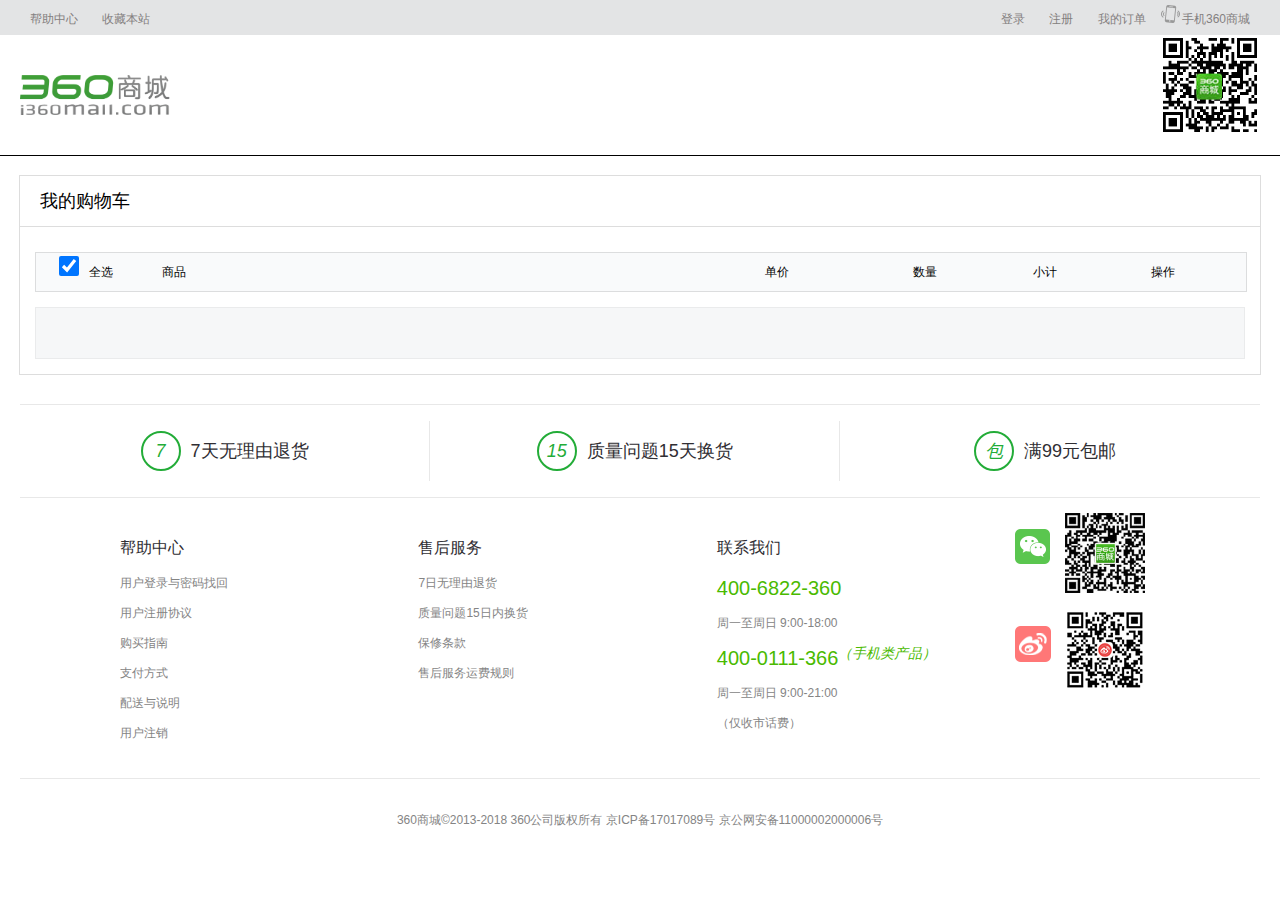
<file: html/cart.html>
<!DOCTYPE html>
<html lang="en">
<head>
	<meta charset="UTF-8">
	<title>购物车</title>
	<link rel="stylesheet" href="../css/font-awesome-4.7.0/css/font-awesome.min.css">
    <link rel="stylesheet" type="text/css" href="../css/cart.mini.css" />
    <!-- 模块开发 -->
    <script src = '../js/require.js' async="true" defer data-main = '../js/cartbox'></script>
</head>
<body>
	<!-- 顶端导航 -->
	<div class="topBox">
		<div class="top">	
			<div class = "top-left">
				<a href="#">帮助中心</a>
				<a href="#">收藏本站</a>
			</div>
			<div class = "top-right">
				<a href="login.html">登录</a>
				<a href="register.html">注册</a>
				<a href="#">我的订单</a>
				<a href="../index.html"><img src="../images/head-icons1.png" alt="">手机360商城</a>
			</div>
		</div>
	</div>

	<!-- 头部logo -->
	<div class="headerBox">
		<div class="header">
			<a href="">
				<img class = "img1" src="../images/e99e333b-d3c0-4673-b86e-2ed6377a6972.png" alt="">
				<img class = "img2" src="../images/qcode_app.jpg" alt="">
			</a>
		</div>
	</div>

<!-- body -->
	<div class="bodyBox">
		<div class="gcart">
			<p>我的购物车</p>
			<div class="bd">
				<div class="ulbox">
					<ul class = "ul1">
						<li class ="li1"><input type="checkbox" checked>全选</li>
						<li class ="li2">商品</li>
						<li class ="li3">单价</li>
						<li class ="li4 center">数量</li>
						<li class ="li5">小计</li>
						<li class ="li6">操作</li>
					</ul>
					<!-- <ul class = "ul2">
						<li class ="li1"><input type="checkbox"></li>
						<li class ="li2">
							<a href="">
								<img src="../images/5b7b8ef8N484bc520.jpg" alt="">
								<span>360手机 N7 Pro 全网通 6GB+64GB 珊瑚红</span>
							</a>
						</li>
						<li class ="li3">￥ 1499.00</li>
						<li class ="li4 center">
							<div>
								<a href="javascript:void(0);">
									<span class ="span1"> — </span>
									<input type="text" value = "4">
									<span class ="span2"> + </span>
								</a>
							</div>
						</li>
						<li class ="li5">￥ 5996.00</li>
						<li class ="li6"><a href="">删除</a></li>
					</ul>					
 -->
				</div>
				<div class="allprice">
				<!-- 	<span class = "span1">已选择 <strong>10</strong>件商品</span>
					<span>总价 ：<strong>￥ 5699.00</strong></span>
					<a href="">去结算</a> -->
				</div>


			</div>
		</div>
	</div>
	<!-- footer -->
	<div class="footerBox">
		<div class="footer">
			<div class="foot-banner">
				<div class="item"><i>7</i>7天无理由退货</div>
				<div class="item"><i>15</i>质量问题15天换货</div>
				<div class="item lastitem"><i>包</i>满99元包邮</div>
			</div>	
			<div class="foot-container">
				<dl>
					<dt>帮助中心</dt>
					<dd><a href="#">用户登录与密码找回</a></dd>
					<dd><a href="#">用户注册协议</a></dd>
					<dd><a href="#">购买指南</a></dd>
					<dd><a href="#">支付方式</a></dd>
					<dd><a href="#">配送与说明</a></dd>
					<dd><a href="#">用户注销</a></dd>
				</dl>
				<dl>
					<dt>售后服务</dt>
					<dd><a href="#">7日无理由退货</a></dd>
					<dd><a href="#">质量问题15日内换货</a></dd>
					<dd><a href="#">保修条款</a></dd>
					<dd><a href="#">售后服务运费规则</a></dd>
				</dl>
				<dl class ="dl1">
					<dt>联系我们</dt>
					<dd><span>400-6822-360</span></dd>
					<dd>周一至周日 9:00-18:00</dd>
					<dd><span>400-0111-366</span><i>（手机类产品）</i></dd>
					<dd>周一至周日 9:00-21:00 <br>（仅收市话费）</dd>
				</dl>
				<dl class ="dl2">
					<dd>
						<p>
							<a href="#">
								<img src="../images/weixin_icon.png" alt="">
								<span><img src="../images/t01d06b994b8798623c.jpg" alt=""></span>
							</a>
						</p>
						<p>
							<a href="#" style = "    margin-top: 50px;">
								<img src="../images/weibo_icon.png" alt="">
								<span><img src="../images/wbewm.jpg" alt=""></span>
							</a>
						</p>

					</dd>
				</dl>
			</div>
			<div class="footer-copyright">
				<p>360商城©2013-2018 360公司版权所有 京ICP备17017089号 京公网安备11000002000006号</p>
			</div>
		</div>
	</div>
</body>
</html>
</file>
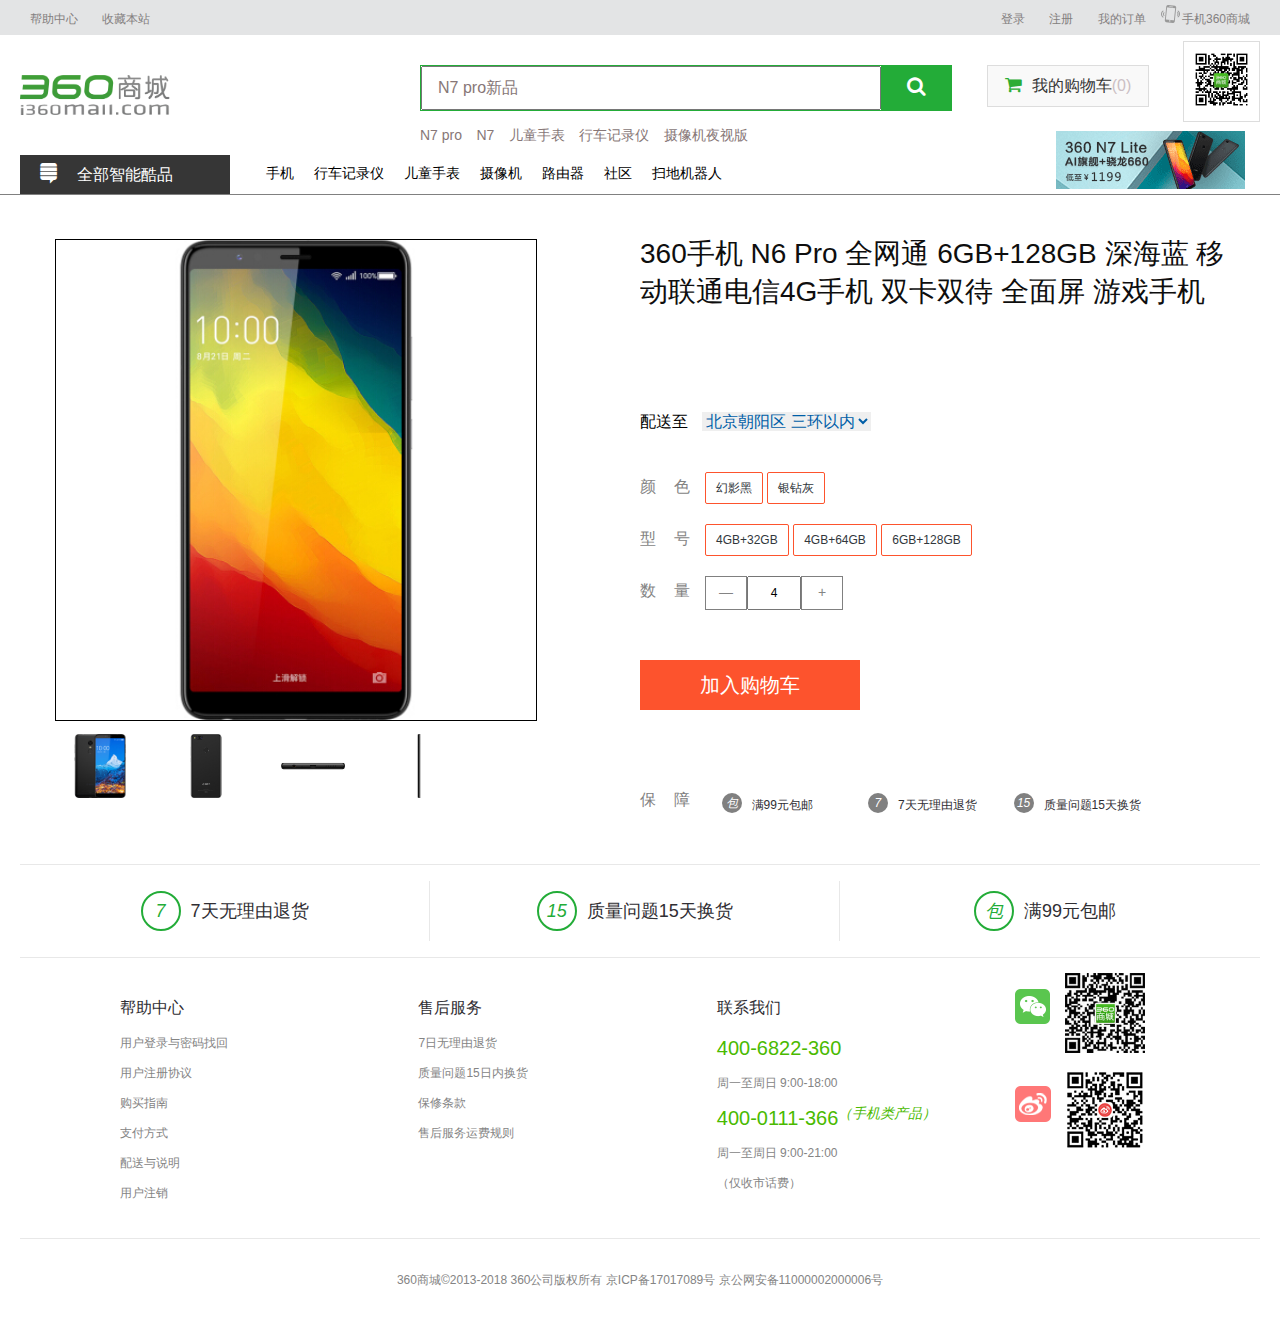
<file: html/phone.html>
<!DOCTYPE html>
<html lang="en">
<head>
    <meta charset="UTF-8">
    <title>商品详情页</title>
    <link rel="stylesheet" href="../css/font-awesome-4.7.0/css/font-awesome.min.css">
    <link rel="stylesheet" type="text/css" href="../css/phone.mini.css" />
    <!-- 模块开发 -->
    <script src = '../js/require.js' async="true" defer data-main = '../js/goods'></script>
</head>
<body>
    <!-- 顶端导航 -->
    <div class="topBox">
        <div class="top">   
            <div class = "top-left">
                <a href="#">帮助中心</a>
                <a href="#">收藏本站</a>
            </div>
            <div class = "top-right">
                <a href="login.html">登录</a>
                <a href="register.html">注册</a>
                <a href="cart.html">我的订单</a>
                <a href="../index.html"><img src="../images/head-icons1.png" alt="">手机360商城</a>
            </div>
        </div>
    </div>

    <!-- 头部logo -->
    <div class="headerBox">
        <div class="header">
            <a href="">
                <img src="../images/e99e333b-d3c0-4673-b86e-2ed6377a6972.png" alt="">
            </a>
            <div class="h-center">
                <div class = "inputbox">
                    <input class = "input1" type="text" value = "N7 pro新品" />
                    <div class = "div1"><i class="fa fa-search" aria-hidden="true" style = "font-size:20px;color:white;"></i></div>
                </div>
                <div class = "abox">
                    <a href="#">N7 pro</a>
                    <a href="#">N7</a>
                    <a href="#">儿童手表</a>
                    <a href="#">行车记录仪</a>
                    <a href="#">摄像机夜视版</a>
                </div>              
            </div>

            <div class="goods">
                <i class="fa fa-shopping-cart" aria-hidden="true" style = "font-size:18px;color:#2cad35;margin-right:10px;"></i>我的购物车<span>(0)</span>
            </div>
            
            <div class="imgbox">
                <img class = "img1" src="../images/qcode_app.jpg" alt="" />
            </div>
            
        </div>
    </div>

    <!-- 导航栏nav -->
    <div class="navBox">
        <div class="nav">
            <ul class = "nav-ul">
                <a href="#"><li class = "first-li "><i class="fa fa-stack-exchange" aria-hidden="true" style = "font-size:24px;margin:0px 20px;color:white;"></i>全部智能酷品</li></a>
                <a href="#" class = "a"><li class = "li" >手机</li></a>
                <a href="#" class = "a"><li class = "li" >行车记录仪</li></a>
                <a href="#" class = "a"><li class = "li" >儿童手表</li></a>
                <a href="#" class = "a"><li class = "li" >摄像机</li></a>
                <a href="#" class = "a"><li class = "li" >路由器</li></a>
                <a href="#" class = "a"><li class = "li" >社区</li></a>
                <a href="#" class = "a"><li class = "li" >扫地机器人</li></a>
                <ul class="sublistbox"></ul>
                <ul class="sublistbox"></ul>
                <ul class="sublistbox"></ul>
                <ul class="sublistbox"></ul>
                <ul class="sublistbox"></ul>
                <ul class="sublistbox"></ul>
                <ul class="sublistbox"></ul>
                
                <!-- <ul class="sublistbox">    
                    <li>
                        <img src="../images/5a7c2888Na5f69fee.jpg" alt="" />
                        <span>360手机 N7 Pro 珊瑚红</span>
                        <i>1699.00</i>
                    </li>
                </ul>-->

            </ul>           
            <img class = "nav-img" src="../images/c24da133-0a0d-4113-b524-de21cfe15384.gif" alt="">
        </div>
    </div>
<!-- body -->
    <div class="bodyBox">
        <div class="body">
            
                <div class="sPic">
                    <dl class="picbox">
                        <dt class="bigImg" id="bigImg">
                            <div id ="winSelector" class="winSelector"></div>
                            <img src="../images/5b7b8cd0N779941b4.jpg" alt="" />
                            <div class='position_box' id="position_box"></div>
                        </dt>
                        <div class="rightbox">
                            <div class="rightimg">
                                <img src="../images/5b7b8cd0N779941b4.jpg" alt="" />
                            </div>
                        </div>




                        <dd class="pic-selector" id="pic-selector">
                            <i class = "left"></i>
                            <div class="scroll">
                                <div class="scroll-items" style = "left: -318px;">
                                    <a href=""><img src="../images/5b7b8cd0N779941b4.jpg" alt="" /></a>
                                    <a href=""><img src="../images/5b7b8cd0N779941b4.jpg" alt="" /></a>
                                    <a href=""><img src="../images/5a7c2888Na5f69fee.jpg" alt="" /></a>
                                    <a href=""><img src="../images/5a7c3369Nbda10159.jpg" alt="" /></a>
                                    <a href=""><img src="../images/5b7b8cceNb5025169.jpg" alt="" /></a>
                                    <a href=""><img src="../images/5b7b8cceNa3148719.jpg" alt="" /></a>
                                    <a href=""><img src="../images/5b7b8ccfN79ab5846.jpg" alt="" /></a>
                                </div>
                            </div>
                            <i class = "right"></i>
                        </dd>
                    </dl>
                </div>
                <div class="sInfo">
                    <strong>360手机 N6 Pro 全网通 6GB+128GB 深海蓝 移动联通电信4G手机 双卡双待 全面屏 游戏手机</strong>
                    <div class="city">
                        <span>配送至</span>
                        <select name="" id="">
                            <option value="">北京朝阳区 三环以内</option>
                            <option value="">山东 青岛</option>
                            <option value="">江苏 南京</option>
                            <option value="">辽宁 沈阳</option>
                        </select>
                    </div>
                    
                    <div class="item-cate">
                        <div class="cate">
                            <span>颜 &nbsp;&nbsp;&nbsp;色 </span>
                            <a href="">幻影黑</a>
                            <a href="">银钻灰</a>
                        </div>
                        <div class="cate">
                            <span>型 &nbsp;&nbsp;&nbsp;号 </span>
                            <a href=""> 4GB+32GB </a>
                            <a href=""> 4GB+64GB </a>
                            <a href=""> 6GB+128GB </a>
                        </div>
                        <div class="cate">
                            <span>数 &nbsp;&nbsp;&nbsp;量 </span> 
                            <div>
                                <a href="javascript:void(0);">
                                    <span> — </span>
                                    <input type="text" value = "4">
                                    <span> + </span>
                                </a>
                            </div>
                        </div>
                        
                        <div class = "cartbox">
                            <a href=""> 加入购物车 </a>
                        </div>
                        <div class = "div-bottom">
                            <span>保 &nbsp;&nbsp;&nbsp;障</span>
                            <ul>
                                <li><i>包</i>满99元包邮</li>
                                <li><i>7</i>7天无理由退货</li>
                                <li><i>15</i>质量问题15天换货</li>
                            </ul>
                        </div>
                    </div>
                    
                </div>
            


        </div>




    </div>

    <!-- footer -->
    <div class="footerBox">
        <div class="footer">
            <div class="foot-banner">
                <div class="item"><i>7</i>7天无理由退货</div>
                <div class="item"><i>15</i>质量问题15天换货</div>
                <div class="item lastitem"><i>包</i>满99元包邮</div>
            </div>  
            <div class="foot-container">
                <dl>
                    <dt>帮助中心</dt>
                    <dd><a href="#">用户登录与密码找回</a></dd>
                    <dd><a href="#">用户注册协议</a></dd>
                    <dd><a href="#">购买指南</a></dd>
                    <dd><a href="#">支付方式</a></dd>
                    <dd><a href="#">配送与说明</a></dd>
                    <dd><a href="#">用户注销</a></dd>
                </dl>
                <dl>
                    <dt>售后服务</dt>
                    <dd><a href="#">7日无理由退货</a></dd>
                    <dd><a href="#">质量问题15日内换货</a></dd>
                    <dd><a href="#">保修条款</a></dd>
                    <dd><a href="#">售后服务运费规则</a></dd>
                </dl>
                <dl class ="dl1">
                    <dt>联系我们</dt>
                    <dd><span>400-6822-360</span></dd>
                    <dd>周一至周日 9:00-18:00</dd>
                    <dd><span>400-0111-366</span><i>（手机类产品）</i></dd>
                    <dd>周一至周日 9:00-21:00 <br>（仅收市话费）</dd>
                </dl>
                <dl class ="dl2">
                    <dd>
                        <p>
                            <a href="#">
                                <img src="../images/weixin_icon.png" alt="">
                                <span><img src="../images/t01d06b994b8798623c.jpg" alt=""></span>
                            </a>
                        </p>
                        <p>
                            <a href="#" style = "    margin-top: 50px;">
                                <img src="../images/weibo_icon.png" alt="">
                                <span><img src="../images/wbewm.jpg" alt=""></span>
                            </a>
                        </p>

                    </dd>
                </dl>
            </div>
            <div class="footer-copyright">
                <p>360商城©2013-2018 360公司版权所有 京ICP备17017089号 京公网安备11000002000006号</p>
            </div>
        </div>
    </div>
</body>
</html>
</file>
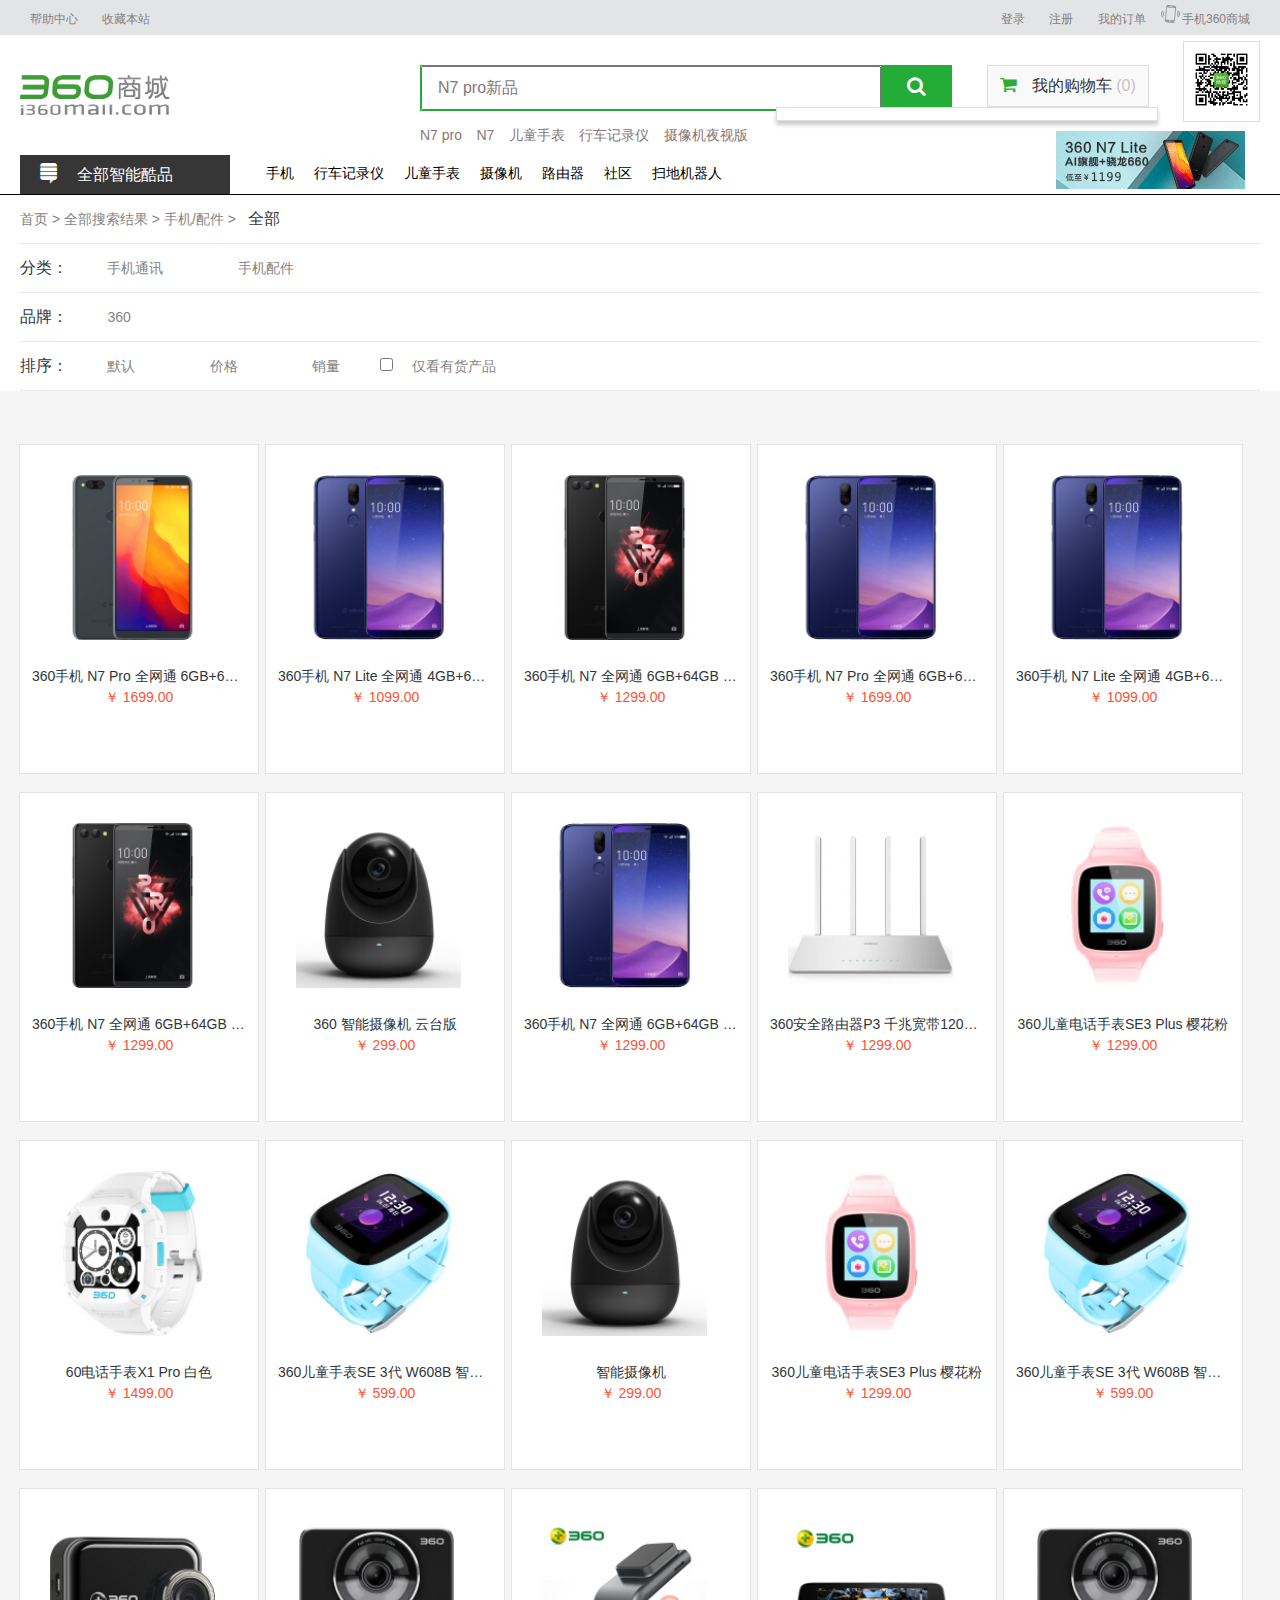
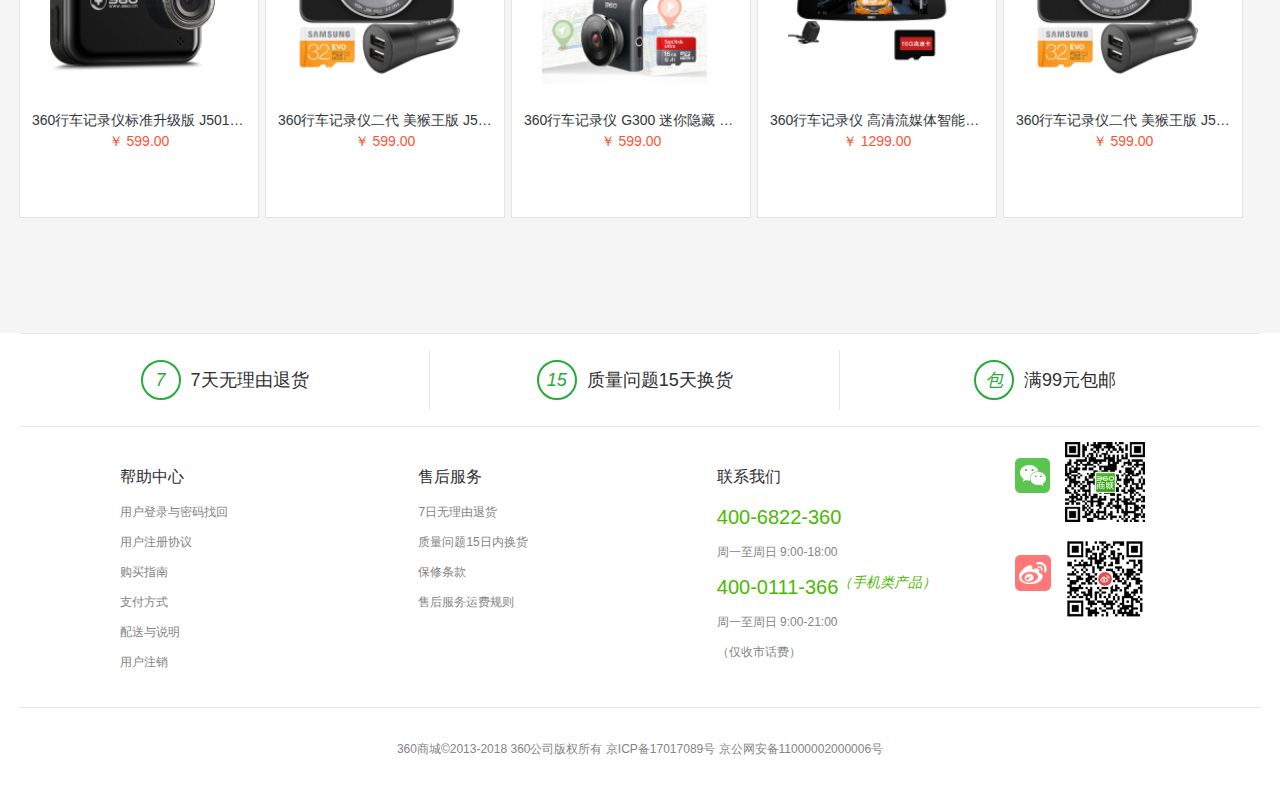
<file: html/shopping.html>
<!DOCTYPE html>
<html lang="en">
<head>
	<meta charset="UTF-8">
	<title>手机商品类</title>
	<link rel="stylesheet" href="../css/font-awesome-4.7.0/css/font-awesome.min.css">
    <link rel="stylesheet" type="text/css" href="../css/shopping.mini.css" />
    <!-- 模块开发 -->
    <script src = '../js/require.js' async="true" defer data-main = '../js/goods'></script>
</head>
<body>
	<!-- 顶端导航 -->
	<div class="topBox">
		<div class="top">	
			<div class = "top-left">
				<a href="#">帮助中心</a>
				<a href="#">收藏本站</a>
			</div>
			<div class = "top-right">
				<a href="login.html">登录</a>
				<a href="register.html">注册</a>
				<a href="cart.html">我的订单</a>
				<a href="../index.html"><img src="../images/head-icons1.png" alt="">手机360商城</a>
			</div>
		</div>
	</div>

	<!-- 头部logo -->
	<div class="headerBox">
		<div class="header">
			<a href="">
				<img src="../images/e99e333b-d3c0-4673-b86e-2ed6377a6972.png" alt="">
			</a>
			<div class="h-center">
				<div class = "inputbox">
					<input class = "input1" type="text" value = "N7 pro新品" />
					<div class = "div1"><i class="fa fa-search" aria-hidden="true" style = "font-size:20px;color:white;"></i></div>
				</div>
				<div class = "abox">
					<a href="#">N7 pro</a>
					<a href="#">N7</a>
					<a href="#">儿童手表</a>
					<a href="#">行车记录仪</a>
					<a href="#">摄像机夜视版</a>
				</div>				
			</div>

			<div class="goods">
				<div class = "numbox">
					<i class="fa fa-shopping-cart" aria-hidden="true" style = "font-size:18px;color:#2cad35;margin-right:10px;"></i>
					我的购物车
					<!-- 购物车内的数量 -->
					<span class = "goodsnum">(0)</span>
				</div>
				<div class="cart">	
					<ul class="cart-list">
						<!-- <li class="cart-item">
							<a class= "a1" href=""><img src="../images/5a7c2888Na5f69fee.jpg" alt=""></a>
							<span class = "span0">1499.00</span>
							<span class = "span1"><strong>360手机 N7 Pro 全网通 6GB+64GB 珊瑚红 移动联通电信4G手机 双卡双待 全面屏 游戏手机</strong></span>
							<span class="span2">x4</span>
							<a href="" class="a2"></a>
						</li> -->
					</ul>
					<!-- <div class="cart-count">
						<span style = "color:#31373c;">
							共 <b>0</b> 件商品 总计：<b style="color:#e94c30;"> $  2345.00</b>
						</span>
						<a href="">去购物车结算</a>
					</div> -->
				</div>
			</div>
			
			<div class="imgbox">
				<img class = "img1" src="../images/qcode_app.jpg" alt="" />
			</div>
			
		</div>
	</div>
<!-- 导航栏nav -->
	<div class="navBox">
		<div class="nav">
			<ul class = "nav-ul">
				<a href="#"><li class = "first-li "><i class="fa fa-stack-exchange" aria-hidden="true" style = "font-size:24px;margin:0px 20px;color:white;"></i>全部智能酷品</li></a>
				<a href="#" class = "a"><li class = "li" >手机</li></a>
				<a href="#" class = "a"><li class = "li" >行车记录仪</li></a>
				<a href="#" class = "a"><li class = "li" >儿童手表</li></a>
				<a href="#" class = "a"><li class = "li" >摄像机</li></a>
				<a href="#" class = "a"><li class = "li" >路由器</li></a>
				<a href="#" class = "a"><li class = "li" >社区</li></a>
				<a href="#" class = "a"><li class = "li" >扫地机器人</li></a>
				<ul class="sublistbox"></ul>
				<ul class="sublistbox"></ul>
				<ul class="sublistbox"></ul>
				<ul class="sublistbox"></ul>
				<ul class="sublistbox"></ul>
				<ul class="sublistbox"></ul>
				<ul class="sublistbox"></ul>
				
				<!-- <ul class="sublistbox">	
					<li>
						<img src="../images/5a7c2888Na5f69fee.jpg" alt="" />
						<span>360手机 N7 Pro 珊瑚红</span>
						<i>1699.00</i>
					</li>
				</ul>-->

			</ul>			
			<img class = "nav-img" src="../images/c24da133-0a0d-4113-b524-de21cfe15384.gif" alt="">
		</div>
	</div>
	<!-- body -->
	<div class = "body-topBox">
		<div class = "body-t" >
			<p class = "p"><a href="">首页 > 全部搜索结果 > 手机/配件 > &nbsp; </a><span>全部</span> </p>
			<p class = "p">
				<span>分类：</span>
				<a href=""><i>手机通讯</i></a>
				<a href=""><i>手机配件</i></a>
			</p>
			<p class = "p">
				<span>品牌：</span>
				<a href=""><i>360</i></a>

			</p>
			<p class = "p">
				<span>排序：</span>
				<a href=""><i>默认</i></a>
				<a href=""><i>价格</i></a>
				<a href=""><i>销量</i></a>
				<input type="checkbox">
				<a href=""><i>仅看有货产品</i></a>
			</p>

		</div>
	</div>

	<!-- 产品介绍 -->
	<div class="goodsBox">
		<div class="goods">
			<ul class="list">
				
				<!-- <li class="list-item">
					<dl class="desc">
						<dt class="pic">
							<a href="#"><img src="../images/5a7c2888Na5f69fee.jpg" alt=""></a>

						</dt>
						<dd class="cont">
							<span class = "title">360手机 N7 Pro 全网通 6GB+128GB 玛瑙黑 移动联通电信4G手机 双卡双待 全面屏 游戏手机</span>
							<span class="price">$2399.00</span>

						</dd>
						<dd class="addtns">
							<a href="#">加入购物车</a>
						</dd>
					</dl>
					<div class="addsuccess">成功添加至购物车</div>
				</li>

 -->
			</ul>

		</div>
	</div>
	
	<!-- footer -->
	<div class="footerBox">
		<div class="footer">
			<div class="foot-banner">
				<div class="item"><i>7</i>7天无理由退货</div>
				<div class="item"><i>15</i>质量问题15天换货</div>
				<div class="item lastitem"><i>包</i>满99元包邮</div>
			</div>	
			<div class="foot-container">
				<dl>
					<dt>帮助中心</dt>
					<dd><a href="#">用户登录与密码找回</a></dd>
					<dd><a href="#">用户注册协议</a></dd>
					<dd><a href="#">购买指南</a></dd>
					<dd><a href="#">支付方式</a></dd>
					<dd><a href="#">配送与说明</a></dd>
					<dd><a href="#">用户注销</a></dd>
				</dl>
				<dl>
					<dt>售后服务</dt>
					<dd><a href="#">7日无理由退货</a></dd>
					<dd><a href="#">质量问题15日内换货</a></dd>
					<dd><a href="#">保修条款</a></dd>
					<dd><a href="#">售后服务运费规则</a></dd>
				</dl>
				<dl class ="dl1">
					<dt>联系我们</dt>
					<dd><span>400-6822-360</span></dd>
					<dd>周一至周日 9:00-18:00</dd>
					<dd><span>400-0111-366</span><i>（手机类产品）</i></dd>
					<dd>周一至周日 9:00-21:00 <br>（仅收市话费）</dd>
				</dl>
				<dl class ="dl2">
					<dd>
						<p>
							<a href="#">
								<img src="../images/weixin_icon.png" alt="">
								<span><img src="../images/t01d06b994b8798623c.jpg" alt=""></span>
							</a>
						</p>
						<p>
							<a href="#" style = "    margin-top: 50px;">
								<img src="../images/weibo_icon.png" alt="">
								<span><img src="../images/wbewm.jpg" alt=""></span>
							</a>
						</p>

					</dd>
				</dl>
			</div>
			<div class="footer-copyright">
				<p>360商城©2013-2018 360公司版权所有 京ICP备17017089号 京公网安备11000002000006号</p>
			</div>
		</div>
	</div>
</body>
</html>
</file>
<file: css/cart.mini.css>
@charset "UTF-8";a,legend{color:#000}fieldset,hr,img{border:none}html{overflow-x:hidden;overflow-y:auto}blockquote,body,button,dd,dl,dt,fieldset,h1,h2,h3,h4,h5,h6,hr,input,lengend,li,ol,p,pre,select,td,textarea,th,ul{margin:0;padding:0}body,button,input,select,textarea{font-family:PingFang SC,Helvetica Neue,Helvetica,Arial,Hiragino Sans GB,Microsoft Yahei,\\5FAE\8F6F\96C5\9ED1,STHeiti,\\534E\6587\7EC6\9ED1,sans-serif}h1{font-size:18px}h2{font-size:16px}h3{font-size:14px}button,h4,h5,h6,input,select,textarea{font-size:100%}ol,ul{list-style:none}a{text-decoration:none}q:after,q:before{content:''}table{border-collapse:collapse;border-spacing:0}hr{height:1px}.topBox{width:100%;height:35px;background:#e3e4e5}.topBox .top{width:1240px;height:35px;margin:0 auto;text-align:center;line-height:35px;overflow:hidden}.topBox .top a{font-size:12px;color:#848080;margin:0 10px}.topBox .top .top-left{float:left}.topBox .top .top-right{float:right}.topBox .top .top-right a img{margin-left:-10px}.headerBox{width:100%;border-bottom:1px solid #000}.headerBox .header{width:1240px;margin:0 auto;overflow:hidden}.headerBox .header a .img1{width:150px;height:40px;padding:40px 250px 40px 0;float:left}.headerBox .header a .img2{float:right;height:100px}.bodyBox{width:100%}.bodyBox .gcart{width:1240px;margin:19px auto 29px;border:1px solid #DDD}.bodyBox .gcart p{height:50px;background:#FFF;border-bottom:1px solid #DDD;line-height:50px;text-indent:20px;font-weight:400;font-size:18px;color:#000}.bodyBox .gcart .bd{background:#FFF;padding:15px}.bodyBox .gcart .bd .ulbox{border:1px solid #DCDDDE;margin-top:10px;width:100%}.bodyBox .gcart .bd .ulbox ul .li1{width:60px}.bodyBox .gcart .bd .ulbox ul .li2{width:570px;padding-left:0}.bodyBox .gcart .bd .ulbox ul .li3{font-size:14px;width:85px}.bodyBox .gcart .bd .ulbox ul .li4{width:150px}.bodyBox .gcart .bd .ulbox ul .li5{width:85px}.bodyBox .gcart .bd .ulbox ul .li6{width:95px}.bodyBox .gcart .bd .ulbox .ul1{background-color:#F9FAFB;height:38px;line-height:38px}.bodyBox .gcart .bd .ulbox .ul1 li{font-size:12px;padding-left:33px;border-bottom:1px solid #DCDDDE;float:left}.bodyBox .gcart .bd .ulbox .ul1 .center{text-align:center;padding-left:0}.bodyBox .gcart .bd .ulbox .ul1 .li1 input{margin:0 10px 0 -10px;width:20px;height:20px}.bodyBox .gcart .bd .ulbox .ul2{border-bottom:1px solid gray;height:123px;line-height:123px}.bodyBox .gcart .bd .ulbox .ul2 li{font-size:12px;padding-left:27px;float:left}.bodyBox .gcart .bd .ulbox .ul2 li input{width:20px;height:20px}.bodyBox .gcart .bd .ulbox .ul2 .center{text-align:center;padding-left:0}.bodyBox .gcart .bd .ulbox .ul2 .li2{height:120px}.bodyBox .gcart .bd .ulbox .ul2 .li2 a{float:left;margin:10px 0;display:block}.bodyBox .gcart .bd .ulbox .ul2 .li2 a img{vertical-align:top;margin-right:25px;width:100px;height:100px}.bodyBox .gcart .bd .ulbox .ul2 .li2 a span{display:inline-block;padding:0 20px}.bodyBox .gcart .bd .ulbox .ul2 .li4{padding:0 10px;overflow:hidden;margin-top:40px}.bodyBox .gcart .bd .ulbox .ul2 .li4 input{width:50px;height:30px;text-align:center;line-height:30px;float:left}.bodyBox .gcart .bd .ulbox .ul2 .li4 span{display:inline-block;font-size:14px;width:40px;height:32px;border:1px solid gray;text-align:center;line-height:30px;float:left}.bodyBox .gcart .bd .allprice{background:#F6F7F8;border:1px solid #EAEBEC;font-size:14px;height:50px;line-height:50px;margin-top:15px;padding-left:20px}.bodyBox .gcart .bd .allprice a{background:#FF8200;color:#fff;cursor:pointer;display:block;font-size:18px;height:50px;line-height:50px;float:right;font-weight:700;text-align:center;width:196px}.bodyBox .gcart .bd .allprice .span1{margin-left:700px;margin-right:20px}.bodyBox .gcart .bd .allprice span{width:58px;text-align:right}.bodyBox .gcart .bd .allprice span strong{margin:5px;color:#FF8200}.footerBox{width:100%}.footerBox .footer{width:1240px;margin:0 auto;clear:both;background:#FFF;font-size:12px;color:#666}.foot-banner{width:100%;overflow:hidden;padding:16px 0;border-top:1px solid #e8e8e8;border-bottom:1px solid #e8e8e8}.foot-banner .item{width:33%;float:left;border-right:1px solid #e8e8e8;height:60px;font-size:18px;text-align:center;line-height:60px;color:#302e33}.foot-banner .item i{display:inline-block;width:36px;height:36px;text-align:center;line-height:36px;vertical-align:top;margin:10px 10px 0 0;border:2px solid #23ac38;border-radius:20px;color:#23ac38}.foot-banner .lastitem{border:0}.foot-container{padding:30px 0;width:100%;overflow:hidden}.foot-container .dl1,.foot-container dl{float:left;padding-right:0;margin-left:100px}.foot-container dl{display:block;width:16%}.foot-container dl dt{font-size:16px;color:#302E33;line-height:40px}.foot-container dl dd{color:#848484;font-size:12px;line-height:30px}.foot-container dl dd a{color:#848484}.foot-container .dl1{width:20%}.foot-container .dl1 dt{font-size:16px;color:#302E33;line-height:40px}.foot-container .dl1 dd{color:#848484;font-size:12px;line-height:30px}.foot-container .dl1 dd span{font-size:20px;color:#4ABA00;line-height:40px;vertical-align:top}.foot-container .dl1 dd i{font-size:14px;color:#4ABA00}.foot-container .dl2{margin-left:50px}.foot-container .dl2 dd{color:#848484;font-size:12px;line-height:30px}.foot-container .dl2 dd a{margin-right:5px;display:inline-block;position:relative}.foot-container .dl2 dd a span{position:absolute;left:50px;top:-15px}.foot-container .dl2 dd a span img{height:80px;width:80px}.footer-copyright{clear:both;padding:30px 0;line-height:22px;font-size:12px;color:#848484;text-align:center;border-top:1px solid #e8e8e8}
</file>
<file: css/phone.mini.css>
@charset "UTF-8";a,legend{color:#000}fieldset,hr,img{border:none}html{overflow-x:hidden;overflow-y:auto}blockquote,body,button,dd,dl,dt,fieldset,h1,h2,h3,h4,h5,h6,hr,input,lengend,li,ol,p,pre,select,td,textarea,th,ul{margin:0;padding:0}body,button,input,select,textarea{font-family:PingFang SC,Helvetica Neue,Helvetica,Arial,Hiragino Sans GB,Microsoft Yahei,\\5FAE\8F6F\96C5\9ED1,STHeiti,\\534E\6587\7EC6\9ED1,sans-serif}h1{font-size:18px}h2{font-size:16px}h3{font-size:14px}button,h4,h5,h6,input,select,textarea{font-size:100%}ol,ul{list-style:none}a{text-decoration:none}q:after,q:before{content:''}table{border-collapse:collapse;border-spacing:0}hr{height:1px}.topBox{width:100%;height:35px;background:#e3e4e5}.topBox .top{width:1240px;height:35px;margin:0 auto;text-align:center;line-height:35px;overflow:hidden}.topBox .top a{font-size:12px;color:#848080;margin:0 10px}.topBox .top .top-left{float:left}.topBox .top .top-right{float:right}.topBox .top .top-right a img{margin-left:-10px}.headerBox{width:100%}.headerBox .header{width:1240px;margin:0 auto;overflow:hidden}.headerBox .header a img{width:150px;height:40px;padding:40px 250px 40px 0;float:left}.headerBox .header .h-center{float:left}.headerBox .header .h-center .inputbox{border:1px solid #23ac38;margin-top:30px;width:530px;margin-bottom:15px;overflow:hidden}.headerBox .header .h-center .inputbox .input1{width:456px;height:40px;float:left;text-indent:15px;color:#877777}.headerBox .header .h-center .inputbox .div1{width:70px;height:44px;line-height:44px;text-align:center;background:#23ac38;float:right}.headerBox .header .h-center .abox a{font-size:14px;color:#877777;padding-right:10px}.headerBox .header .goods{float:left;border:1px solid #ddd;margin-top:30px;margin-left:35px;width:160px;height:40px;text-align:center;line-height:40px;background:#f9f9f9;color:#363636}.headerBox .header .goods span{color:#cbbfc4}.headerBox .imgbox{border:1px solid #ddd;float:right;margin-top:6px}.headerBox .imgbox .img1{width:55px;height:55px;margin:10px}.navBox{width:100%;border-bottom:1px solid gray}.navBox .nav{width:1240px;margin:0 auto;position:relative}.navBox .nav .nav-img{position:absolute;right:15px;bottom:5px}.navBox .nav .nav-ul{overflow:hidden}.first-li,.navBox .nav .nav-ul a .li{float:left;color:#000}.navBox .nav .nav-ul .first-li{margin-right:26px;background:#363636;width:210px;color:#fff;line-height:39px;height:39px;font-size:16px}.navBox .nav .nav-ul .li{font-size:14px;margin:10px;position:relative}.sublistbox{display:none;position:absolute;left:0;top:37px;width:100%;height:230px;border-top:1px solid #ddd;background:#fff;z-index:111;line-height:normal;overflow:hidden}.sublistbox li{padding:30px 40px 25px;float:left;border-right:1px solid #f5f5f5;width:120px;color:#999}.sublistbox li img{width:200px;height:200px}.sublistbox li i,.sublistbox li span{font-size:12px;font-style:normal;height:18px;line-height:18px;width:120px;display:block;text-align:center}.sublistbox li span{margin-top:12px;color:#232426;overflow:hidden}.sublistbox li i{margin-top:2px;color:#ee4a25}.bodyBox{width:100%}.bodyBox .body{width:1240px;margin:0 auto;padding:20px 0;background:#FFF;overflow:hidden}.bodyBox .body .sPic{float:left;margin:20px 0 0;width:620px;overflow:hidden;padding-top:4px;padding-bottom:40px}.bodyBox .body .sPic .picbox{width:552px}.bodyBox .body .sPic .picbox .bigImg{position:relative;margin:0 auto;width:480px;height:480px;border:1px solid #000}.bodyBox .body .sPic .picbox .bigImg #winSelector{width:480px;height:480px;left:0;top:0;display:block;position:absolute;z-index:10}.bodyBox .body .sPic .picbox .bigImg .position_box{width:100px;height:75px;background:#b6b6b6;opacity:.6;position:absolute;left:0;top:0;z-index:3;display:none}.bodyBox .body .sPic .picbox .bigImg img{width:100%;height:100%}.bodyBox .body .sPic .picbox .rightbox{display:none;width:480px;height:480px;overflow:hidden;position:absolute;left:900px;top:240px;border:1px solid red}.bodyBox .body .sPic .picbox .rightbox .rightimg{width:1440px;height:1440px;position:absolute;left:0}.bodyBox .body .sPic .picbox .rightbox .rightimg img{width:100%;height:100%}.bodyBox .body .sPic .picbox .pic-selector{width:580px;height:66px;margin:12px auto 0;text-align:center;overflow:hidden}.bodyBox .body .sPic .picbox .pic-selector i{position:relative;cursor:pointer}.bodyBox .body .sPic .picbox .pic-selector .scroll{display:inline-block;width:525px;height:66px;margin:0 auto;text-align:center;position:relative;overflow:hidden}.bodyBox .body .sPic .picbox .pic-selector .scroll .scroll-items{display:block;position:absolute;width:2000px;height:66px;text-align:left;left:0;top:0}.bodyBox .body .sPic .picbox .pic-selector .scroll .scroll-items a{margin:0 18px;width:64px;height:64px;display:inline-block;border:1px solid transparent}.bodyBox .body .sPic .picbox .pic-selector .scroll .scroll-items a img{width:100%;height:100%}.bodyBox .body .sInfo{width:620px;margin:20px 0 0;float:right}.bodyBox .body .sInfo strong{font-size:28px;color:#0E0E0E;display:block;font-weight:400;width:600px;padding-bottom:100px;overflow:hidden}.bodyBox .body .sInfo .city{height:40px;padding-bottom:5px;margin-bottom:15px;margin-top:1px}.bodyBox .body .sInfo .city span{margin-right:10px}.bodyBox .body .sInfo .city select{color:#005ea7;border:0}.bodyBox .body .sInfo .item-cate .cate{display:block;overflow:hidden;margin-bottom:20px}.bodyBox .body .sInfo .item-cate .cate span{float:left;width:56px;overflow:hidden;height:30px;line-height:30px;color:#848484;text-align:justify;margin-right:9px;font-size:16px}.bodyBox .body .sInfo .item-cate .cate a{text-decoration:none;color:#31373c;background:#fff;display:inline-block;height:30px;line-height:30px;padding:0 10px;border-radius:2px;border:1px solid #fd532d;font-size:12px}.bodyBox .body .sInfo .item-cate .cate div{margin-left:-10px;overflow:hidden;float:left}.bodyBox .body .sInfo .item-cate .cate div a{border:0}.bodyBox .body .sInfo .item-cate .cate div a input{width:50px;height:30px;text-align:center;line-height:30px;float:left}.bodyBox .body .sInfo .item-cate .cate div a span{display:inline-block;font-size:14px;width:40px;height:32px;border:1px solid gray;text-align:center;line-height:30px;float:left;margin:0}.bodyBox .body .sInfo .item-cate .cartbox{overflow:hidden}.bodyBox .body .sInfo .item-cate .cartbox a{color:#fff;background:#FD532D;display:block;float:left;font-size:20px;height:50px;line-height:50px;margin:30px auto;text-align:center;width:220px}.bodyBox .body .sInfo .item-cate .div-bottom{margin-top:50px;width:620px;height:30px;padding-bottom:24px}.bodyBox .body .sInfo .item-cate .div-bottom span{float:left;color:gray}.bodyBox .body .sInfo .item-cate .div-bottom ul li{width:25%;float:left;height:30px;font-size:12px;text-align:center;line-height:30px;color:#302e33}.bodyBox .body .sInfo .item-cate .div-bottom ul li i{display:inline-block;width:20px;height:20px;text-align:center;line-height:20px;vertical-align:top;margin:3px 10px 0 0;border-radius:20px;background:gray;color:#fff}.footerBox{width:100%}.footerBox .footer{width:1240px;margin:0 auto;clear:both;background:#FFF;font-size:12px;color:#666}.foot-banner{width:100%;overflow:hidden;padding:16px 0;border-top:1px solid #e8e8e8;border-bottom:1px solid #e8e8e8}.foot-banner .item{width:33%;float:left;border-right:1px solid #e8e8e8;height:60px;font-size:18px;text-align:center;line-height:60px;color:#302e33}.foot-banner .item i{display:inline-block;width:36px;height:36px;text-align:center;line-height:36px;vertical-align:top;margin:10px 10px 0 0;border:2px solid #23ac38;border-radius:20px;color:#23ac38}.foot-banner .lastitem{border:0}.foot-container{padding:30px 0;width:100%;overflow:hidden}.foot-container .dl1,.foot-container dl{float:left;padding-right:0;margin-left:100px}.foot-container dl{display:block;width:16%}.foot-container dl dt{font-size:16px;color:#302E33;line-height:40px}.foot-container dl dd{color:#848484;font-size:12px;line-height:30px}.foot-container dl dd a{color:#848484}.foot-container .dl1{width:20%}.foot-container .dl1 dt{font-size:16px;color:#302E33;line-height:40px}.foot-container .dl1 dd{color:#848484;font-size:12px;line-height:30px}.foot-container .dl1 dd span{font-size:20px;color:#4ABA00;line-height:40px;vertical-align:top}.foot-container .dl1 dd i{font-size:14px;color:#4ABA00}.foot-container .dl2{margin-left:50px}.foot-container .dl2 dd{color:#848484;font-size:12px;line-height:30px}.foot-container .dl2 dd a{margin-right:5px;display:inline-block;position:relative}.foot-container .dl2 dd a span{position:absolute;left:50px;top:-15px}.foot-container .dl2 dd a span img{height:80px;width:80px}.footer-copyright{clear:both;padding:30px 0;line-height:22px;font-size:12px;color:#848484;text-align:center;border-top:1px solid #e8e8e8}
</file>
<file: css/shopping.mini.css>
@charset "UTF-8";a,legend{color:#000}fieldset,hr,img{border:none}html{overflow-x:hidden;overflow-y:auto}blockquote,body,button,dd,dl,dt,fieldset,h1,h2,h3,h4,h5,h6,hr,input,lengend,li,ol,p,pre,select,td,textarea,th,ul{margin:0;padding:0}body,button,input,select,textarea{font-family:PingFang SC,Helvetica Neue,Helvetica,Arial,Hiragino Sans GB,Microsoft Yahei,\\5FAE\8F6F\96C5\9ED1,STHeiti,\\534E\6587\7EC6\9ED1,sans-serif}h1{font-size:18px}h2{font-size:16px}h3{font-size:14px}button,h4,h5,h6,input,select,textarea{font-size:100%}ol,ul{list-style:none}a{text-decoration:none}q:after,q:before{content:''}table{border-collapse:collapse;border-spacing:0}hr{height:1px}.topBox{width:100%;height:35px;background:#e3e4e5}.topBox .top{width:1240px;height:35px;margin:0 auto;text-align:center;line-height:35px;overflow:hidden}.topBox .top a{font-size:12px;color:#848080;margin:0 10px}.topBox .top .top-left{float:left}.topBox .top .top-right{float:right}.topBox .top .top-right a img{margin-left:-10px}.headerBox{width:100%}.headerBox .header{width:1240px;margin:0 auto;overflow:hidden}.headerBox .header a img{width:150px;height:40px;padding:40px 250px 40px 0;float:left}.headerBox .header .h-center{float:left}.headerBox .header .h-center .inputbox{border:1px solid #23ac38;margin-top:30px;width:530px;margin-bottom:15px;overflow:hidden}.headerBox .header .h-center .inputbox .input1{width:456px;height:40px;float:left;text-indent:15px;color:#877777}.headerBox .header .h-center .inputbox .div1{width:70px;height:44px;line-height:44px;text-align:center;background:#23ac38;float:right}.headerBox .header .h-center .abox a{font-size:14px;color:#877777;padding-right:10px}.headerBox .header .goods{float:left;border:1px solid #ddd;margin-top:30px;margin-left:35px;width:160px;height:40px;text-align:center;line-height:40px;background:#f9f9f9;color:#363636}.headerBox .header .goods .cart{background:#fff;border:1px solid #ddd;box-shadow:0 4px 4px rgba(0,0,0,.2);font-size:12px;margin-top:-1px;position:absolute;right:122px;top:108px;width:380px;z-index:1000}.headerBox .header .goods .cart .cart-tops{padding:40px 0;text-align:center;color:#666}.headerBox .header .goods .cart .cart-list{padding:6px 12px;display:block}.headerBox .header .goods .cart .cart-list .cart-item{display:block;height:72px;line-height:72px;padding:6px 0;border-top:1px solid #ddd}.headerBox .header .goods .cart .cart-list .cart-item .a1 img{width:72px;height:72px;float:left;padding:0}.headerBox .header .goods .cart .cart-list .cart-item .span0{color:#333;height:100%;width:75px;text-align:right}.headerBox .header .goods .cart .cart-list .cart-item .span1{float:left;color:#666;padding-left:15px;width:140px;line-height:20px}.headerBox .header .goods .cart .cart-list .cart-item .span1 strong{display:block;float:left;height:72px;vertical-align:middle;font-weight:400;overflow:hidden;line-height:15px}.headerBox .header .goods .cart .cart-list .cart-item .span2{float:left;margin-left:20px;width:30px;color:#666;text-align:center}.headerBox .header .goods .cart .cart-list .cart-item .a2{float:right;width:16px;height:16px;margin-top:28px;background:url(../images/head-icons.png) 0 -59px no-repeat}.headerBox .header .goods .cart .cart-count{padding:10px 15px 10px 20px;height:40px;line-height:40px;font-size:12px;background:#f6f6f6;color:#31373c}.headerBox .header .goods .cart .cart-count b{color:#e94c30;font-weight:400}.headerBox .header .goods .cart .cart-count a{float:right;width:120px;height:40px;line-height:40px;font-size:14px;background:#30ab38;color:#fff;text-align:center;border-radius:2px}.headerBox .header .goods span{color:#cbbfc4}.headerBox .imgbox{border:1px solid #ddd;float:right;margin-top:6px}.headerBox .imgbox .img1{width:55px;height:55px;margin:10px}.navBox{width:100%;border-bottom:1px solid #000}.navBox .nav{width:1240px;margin:0 auto;position:relative}.navBox .nav .nav-img{position:absolute;right:15px;bottom:5px}.navBox .nav .nav-ul{overflow:hidden}.first-li,.navBox .nav .nav-ul a .li{float:left;color:#000}.navBox .nav .nav-ul .first-li{margin-right:26px;background:#363636;width:210px;color:#fff;line-height:39px;height:39px;font-size:16px}.navBox .nav .nav-ul .li{font-size:14px;margin:10px;position:relative}.sublistbox{display:none;position:absolute;left:0;top:37px;width:100%;height:230px;border-top:1px solid #ddd;background:#fff;z-index:111;line-height:normal;overflow:hidden}.sublistbox li{padding:30px 40px 25px;float:left;border-right:1px solid #f5f5f5;width:120px;color:#999}.sublistbox li img{width:120px;height:120px}.sublistbox li i,.sublistbox li span{display:block;font-size:12px;height:18px;line-height:18px;width:120px;font-style:normal;text-align:center}.sublistbox li span{margin-top:12px;color:#232426;overflow:hidden}.sublistbox li i{margin-top:2px;color:#ee4a25}.body-topBox{width:100%}.body-topBox .body-t{width:1240px;margin:0 auto}.body-topBox .body-t .p{height:48px;line-height:48px;border-bottom:1px solid #e8e8e8}.body-topBox .body-t .p :hover{color:#23ac38}.body-topBox .body-t .p a{color:#848484;font-size:14px}.body-topBox .body-t .p a :hover{color:#23ac38}.body-topBox .body-t .p a i{font-style:normal;color:#848484;font-size:14px;width:100px;display:inline;padding:35px;zoom:1}.body-topBox .body-t .p input{margin-right:-20px}.body-topBox .body-t .p span{display:inline-block;display:inline;zoom:1;width:60px;height:48px;line-height:48px;color:#31373c}.goodsBox{width:100%;padding:50px 0 100px;background:#f5f5f5}.goodsBox .goods{width:1250px;margin:0 auto}.goodsBox .goods .list{margin-left:1px;width:1250px;overflow:hidden}.goodsBox .goods .list .list-item{margin:3px 3px 15px;float:left;display:inline;zoom:1;width:238px;height:328px;overflow:hidden;background:#fff;border:1px solid #E4E4E4;position:relative}.goodsBox .goods .list .list-item .desc .pic{padding:30px 30px 20px}.goodsBox .goods .list .list-item .desc .pic img{width:165px;height:165px}.goodsBox .goods .list .list-item .desc .cont{text-align:center;font-size:16px}.goodsBox .goods .list .list-item .desc .cont .title{display:block;margin:0 auto;width:90%;text-align:center;font-size:14px;height:24px;line-height:24px;color:#31373c;overflow:hidden;white-space:nowrap;text-overflow:ellipsis}.goodsBox .goods .list .list-item .desc .cont .price{font-size:14px;color:#fa5437}.goodsBox .goods .list .list-item .desc .addtns{display:none;text-align:center;margin-inline-start:50px;background:url(../images/icon_add_to_cart.png) 14px 7px no-repeat #fff;background-size:15px;border:1px solid #fc532d;color:#fc532d;padding-left:15px;width:105px;margin-top:10px}.goodsBox .goods .list .list-item .desc .addtns a{font-size:12px;color:red;height:28px;line-height:28px;margin-top:10px;width:120px}.goodsBox .goods .list .list-item .addsuccess{background:#FC0D1B;bottom:-36px;text-align:center;color:#fff;display:block;font-size:12px;height:36px;left:0;line-height:36px;position:absolute;right:0;z-index:10}.leftsub{position:fixed;right:3px;bottom:0;top:0;z-index:999;background:#636363;width:6px}.leftsub>ul{position:absolute;top:50%;right:0}.leftsub>ul>li{margin-top:-1px;display:block;width:43px;height:40px;font-size:0;background:#636363;overflow:hidden;position:relative;border-top-left-radius:3px;border-bottom-left-radius:3px}.footerBox{width:100%}.footerBox .footer{width:1240px;margin:0 auto;clear:both;background:#FFF;font-size:12px;color:#666}.foot-banner{width:100%;overflow:hidden;padding:16px 0;border-top:1px solid #e8e8e8;border-bottom:1px solid #e8e8e8}.foot-banner .item{width:33%;float:left;border-right:1px solid #e8e8e8;height:60px;font-size:18px;text-align:center;line-height:60px;color:#302e33}.foot-banner .item i{display:inline-block;width:36px;height:36px;text-align:center;line-height:36px;vertical-align:top;margin:10px 10px 0 0;border:2px solid #23ac38;border-radius:20px;color:#23ac38}.foot-banner .lastitem{border:0}.foot-container{padding:30px 0;width:100%;overflow:hidden}.foot-container .dl1,.foot-container dl{float:left;padding-right:0;margin-left:100px}.foot-container dl{display:block;width:16%}.foot-container dl dt{font-size:16px;color:#302E33;line-height:40px}.foot-container dl dd{color:#848484;font-size:12px;line-height:30px}.foot-container dl dd a{color:#848484}.foot-container .dl1{width:20%}.foot-container .dl1 dt{font-size:16px;color:#302E33;line-height:40px}.foot-container .dl1 dd{color:#848484;font-size:12px;line-height:30px}.foot-container .dl1 dd span{font-size:20px;color:#4ABA00;line-height:40px;vertical-align:top}.foot-container .dl1 dd i{font-size:14px;color:#4ABA00}.foot-container .dl2{margin-left:50px}.foot-container .dl2 dd{color:#848484;font-size:12px;line-height:30px}.foot-container .dl2 dd a{margin-right:5px;display:inline-block;position:relative}.foot-container .dl2 dd a span{position:absolute;left:50px;top:-15px}.foot-container .dl2 dd a span img{height:80px;width:80px}.footer-copyright{clear:both;padding:30px 0;line-height:22px;font-size:12px;color:#848484;text-align:center;border-top:1px solid #e8e8e8}
</file>
